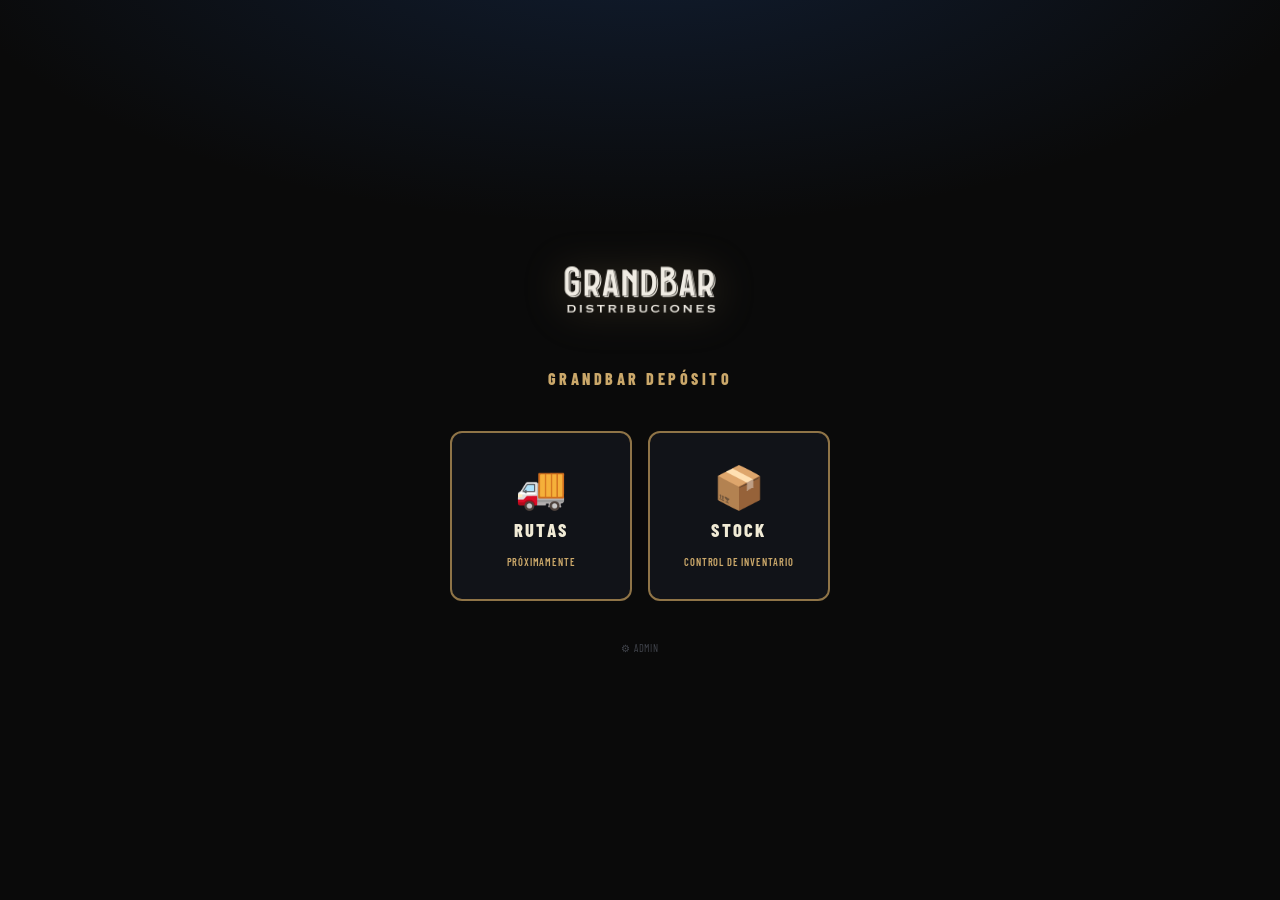
<file: index.html>
<!DOCTYPE html>
<html lang="es">
<head>
  <meta charset="UTF-8">
  <meta name="viewport" content="width=device-width, initial-scale=1.0">
  <meta name="theme-color" content="#0a0a0a">
  <meta name="mobile-web-app-capable" content="yes">
  <meta name="apple-mobile-web-app-capable" content="yes">
  <meta name="apple-mobile-web-app-status-bar-style" content="black">
  <title>Grandbar</title>
  <link rel="preconnect" href="https://fonts.googleapis.com">
  <link rel="preconnect" href="https://fonts.gstatic.com" crossorigin>
  <link rel="stylesheet" href="https://fonts.googleapis.com/css2?family=Libre+Baskerville:wght@400;700&family=Barlow+Condensed:ital,wght@0,400;0,500;0,600;0,700;0,800;1,400&display=swap">
  <link rel="stylesheet" href="style.css">
  <style>
    .home-wrap {
      display: flex;
      flex-direction: column;
      align-items: center;
      justify-content: center;
      min-height: 100dvh;
      padding: 2rem 1.5rem 3rem;
      gap: 2.5rem;
      background:
        radial-gradient(ellipse 80% 50% at 50% -10%, rgba(31,68,127,0.35) 0%, transparent 70%),
        var(--bg);
    }

    .home-logo {
      display: flex;
      flex-direction: column;
      align-items: center;
      gap: 0.75rem;
    }

    .home-logo img {
      width: 100%;
      max-width: 240px;
      height: auto;
      filter: drop-shadow(0 4px 20px rgba(203,168,106,0.3));
    }

    .home-titulo {
      font-family: var(--font);
      font-size: 1rem;
      font-weight: 800;
      letter-spacing: 0.22em;
      text-transform: uppercase;
      color: var(--gold);
      margin-top: 0.25rem;
    }

    .home-grid {
      display: grid;
      grid-template-columns: 1fr 1fr;
      gap: 1rem;
      width: 100%;
      max-width: 380px;
    }

    .home-btn {
      display: flex;
      flex-direction: column;
      align-items: center;
      justify-content: center;
      gap: 0.65rem;
      background: var(--surface);
      border: 2px solid var(--gold-dim);
      border-radius: 12px;
      padding: 2rem 1rem 1.75rem;
      text-decoration: none;
      color: var(--cream);
      cursor: pointer;
      transition: background 0.18s, border-color 0.18s, transform 0.12s;
      -webkit-tap-highlight-color: transparent;
    }

    .home-btn:hover  { background: var(--blue); border-color: var(--gold); }
    .home-btn:active { transform: scale(0.96); background: var(--blue-dark); }

    .home-btn-emoji {
      font-size: 2.6rem;
      line-height: 1;
    }

    .home-btn-label {
      font-family: var(--font);
      font-size: 1.15rem;
      font-weight: 800;
      letter-spacing: 0.12em;
      text-transform: uppercase;
      color: var(--cream);
    }

    .home-btn-sub {
      font-size: 0.65rem;
      color: var(--gold);
      letter-spacing: 0.08em;
      text-transform: uppercase;
      font-weight: 600;
    }

    .home-admin {
      font-size: 0.65rem;
      color: var(--muted);
      letter-spacing: 0.08em;
      text-transform: uppercase;
      text-decoration: none;
      opacity: 0.5;
    }
  </style>
</head>
<body>

<div class="home-wrap">

  <div class="home-logo">
    <img src="logo.png" alt="GrandBar">
    <span class="home-titulo">Grandbar Depósito</span>
  </div>

  <div class="home-grid">

    <a href="rutas.html" class="home-btn">
      <span class="home-btn-emoji">🚚</span>
      <span class="home-btn-label">Rutas</span>
      <span class="home-btn-sub">Próximamente</span>
    </a>

    <a href="stock.html" class="home-btn">
      <span class="home-btn-emoji">📦</span>
      <span class="home-btn-label">Stock</span>
      <span class="home-btn-sub">Control de inventario</span>
    </a>

  </div>

  <a href="admin.html" class="home-admin">⚙ Admin</a>

</div>

</body>
</html>
</file>
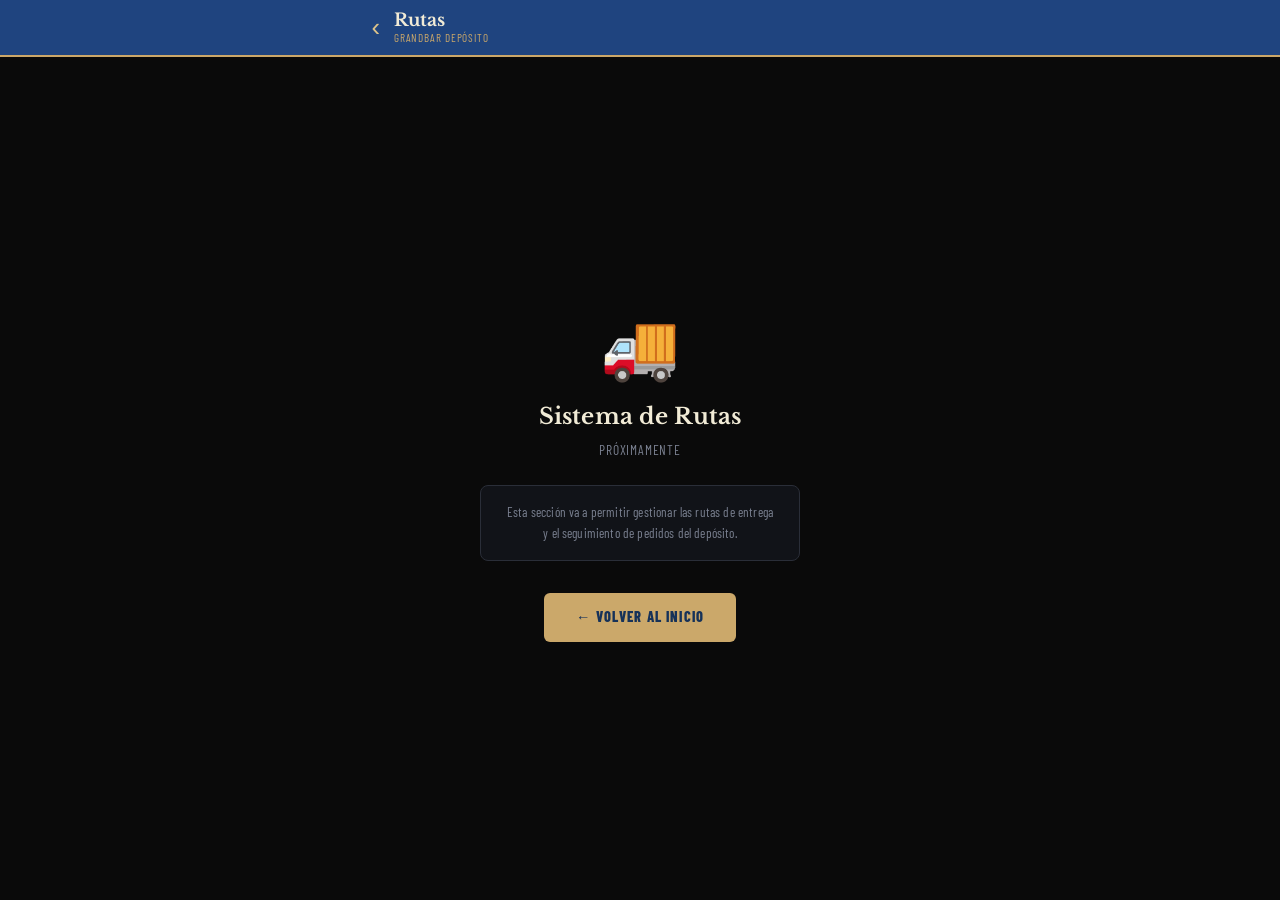
<file: rutas.html>
<!DOCTYPE html>
<html lang="es">
<head>
  <meta charset="UTF-8">
  <meta name="viewport" content="width=device-width, initial-scale=1.0">
  <meta name="theme-color" content="#1F447F">
  <title>Rutas — Grandbar</title>
  <link rel="preconnect" href="https://fonts.googleapis.com">
  <link rel="preconnect" href="https://fonts.gstatic.com" crossorigin>
  <link rel="stylesheet" href="https://fonts.googleapis.com/css2?family=Libre+Baskerville:wght@400;700&family=Barlow+Condensed:ital,wght@0,400;0,500;0,600;0,700;0,800;1,400&display=swap">
  <link rel="stylesheet" href="style.css">
</head>
<body>

<header class="page-header">
  <div class="header-top">
    <button class="back-btn" onclick="location.href='index.html'" aria-label="Volver">‹</button>
    <div class="header-title">
      <div class="header-sector">Rutas</div>
      <div class="header-user">Grandbar Depósito</div>
    </div>
  </div>
</header>

<main style="display:flex;flex-direction:column;align-items:center;justify-content:center;
             min-height:calc(100dvh - 61px);padding:2rem 1.5rem;text-align:center;gap:1.5rem">

  <div style="font-size:4rem;line-height:1">🚚</div>

  <div>
    <div style="font-family:'Libre Baskerville',serif;font-size:1.4rem;font-weight:700;
                color:var(--cream);margin-bottom:0.4rem">Sistema de Rutas</div>
    <div style="font-size:0.85rem;color:var(--muted);letter-spacing:0.06em;
                text-transform:uppercase">Próximamente</div>
  </div>

  <div style="background:var(--surface);border:1px solid var(--border);border-radius:8px;
              padding:1rem 1.5rem;max-width:320px;font-size:0.82rem;color:var(--muted);
              line-height:1.6">
    Esta sección va a permitir gestionar las rutas de entrega y el seguimiento
    de pedidos del depósito.
  </div>

  <a href="index.html"
     style="margin-top:0.5rem;background:var(--gold);color:var(--blue-dark);
            border:none;border-radius:6px;font-family:var(--font);font-size:0.9rem;
            font-weight:800;letter-spacing:0.08em;text-transform:uppercase;
            padding:0.85rem 2rem;text-decoration:none;display:inline-block">
    ← Volver al inicio
  </a>

</main>

</body>
</html>
</file>
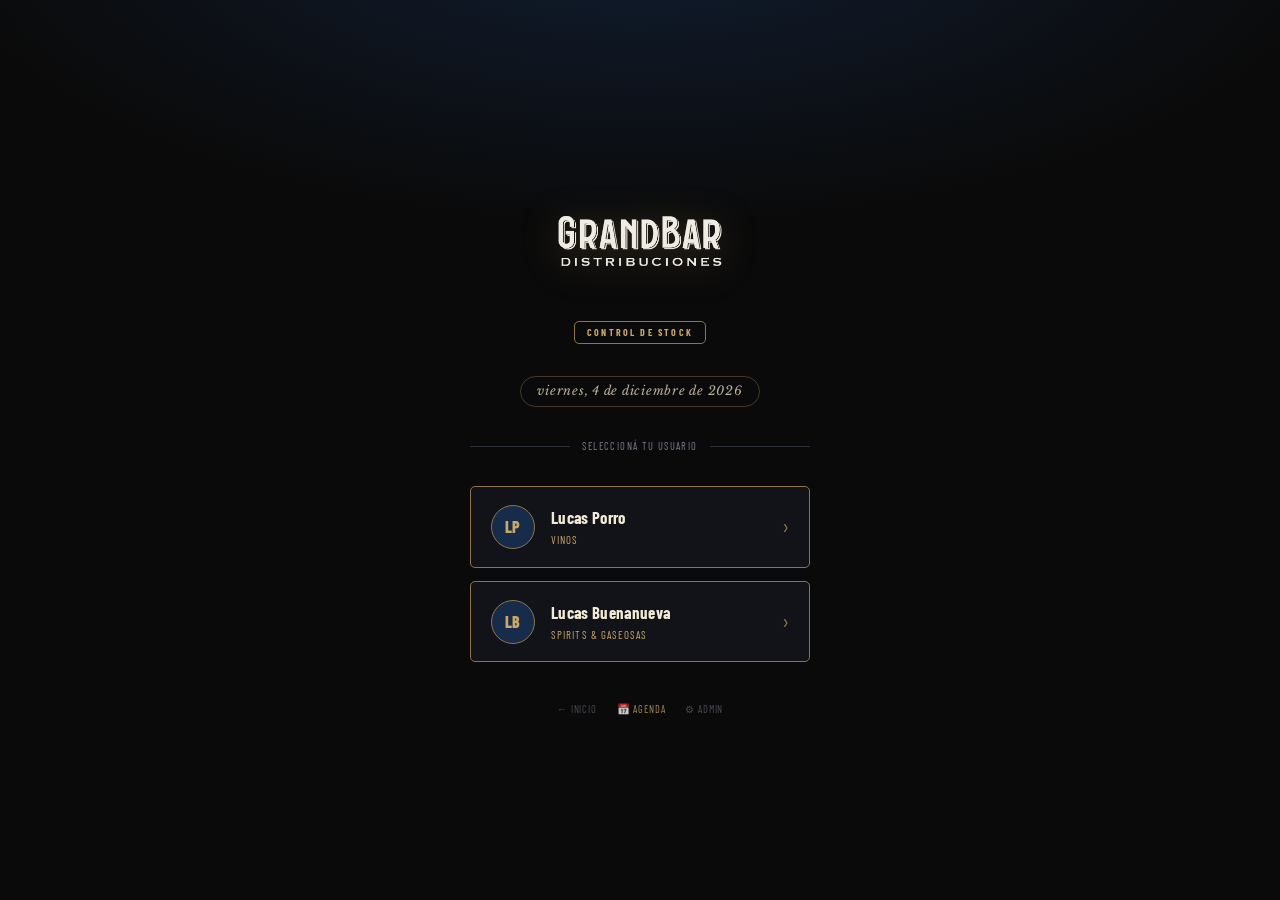
<file: stock.html>
<!DOCTYPE html>
<html lang="es">
<head>
  <meta charset="UTF-8">
  <meta name="viewport" content="width=device-width, initial-scale=1.0">
  <meta name="theme-color" content="#0a0a0a">
  <meta name="mobile-web-app-capable" content="yes">
  <meta name="apple-mobile-web-app-capable" content="yes">
  <meta name="apple-mobile-web-app-status-bar-style" content="black">
  <title>Grandbar — Control de Stock</title>
  <link rel="preconnect" href="https://fonts.googleapis.com">
  <link rel="preconnect" href="https://fonts.gstatic.com" crossorigin>
  <link rel="stylesheet" href="https://fonts.googleapis.com/css2?family=Libre+Baskerville:wght@400;700&family=Barlow+Condensed:ital,wght@0,400;0,500;0,600;0,700;0,800;1,400&display=swap">
  <link rel="stylesheet" href="style.css">
</head>
<body>

<!-- ══ PANTALLA 1: Selección de usuario ══ -->
<div id="screen-usuario" class="screen">
  <div class="login-wrap">

    <div class="login-logo">
      <img src="logo.png" alt="GrandBar" width="220" height="auto">
      <span class="logo-tag">Control de Stock</span>
    </div>

    <span class="date-chip" id="date-label">—</span>

    <span class="divider-label">Seleccioná tu usuario</span>

    <div class="user-cards">

      <div class="user-card" data-sector="vinos" data-usuario="Lucas Porro" role="button" tabindex="0">
        <div class="avatar avatar-wine">LP</div>
        <div class="info">
          <div class="name">Lucas Porro</div>
          <div class="sector">Vinos</div>
        </div>
        <span class="arrow">›</span>
      </div>

      <div class="user-card" data-sector="spirits" data-usuario="Lucas Buenanueva" role="button" tabindex="0">
        <div class="avatar avatar-spirit">LB</div>
        <div class="info">
          <div class="name">Lucas Buenanueva</div>
          <div class="sector">Spirits &amp; Gaseosas</div>
        </div>
        <span class="arrow">›</span>
      </div>

    </div>

    <div style="display:flex;gap:1.25rem;margin-top:0.5rem">
      <a href="index.html" style="font-size:0.65rem;color:var(--muted);letter-spacing:0.08em;text-transform:uppercase;text-decoration:none;opacity:0.55">← Inicio</a>
      <a href="agenda.html" style="font-size:0.65rem;color:var(--gold);letter-spacing:0.08em;text-transform:uppercase;text-decoration:none;opacity:0.8">📅 Agenda</a>
      <a href="admin.html" style="font-size:0.65rem;color:var(--muted);letter-spacing:0.08em;text-transform:uppercase;text-decoration:none;opacity:0.55">⚙ Admin</a>
    </div>

  </div>
</div>

<!-- ══ PANTALLA 2: Selección de proveedores ══ -->
<div id="screen-proveedor" class="screen hidden">

  <header class="prov-topbar">
    <button class="prov-back-btn" id="prov-back" aria-label="Volver">‹</button>
    <div class="prov-topbar-info">
      <div class="prov-sector-label" id="prov-sector-label">Vinos</div>
      <div class="prov-user-label" id="prov-user-label">Lucas Porro</div>
    </div>
  </header>

  <div class="prov-subheader">
    <p class="prov-pregunta">¿Qué stock vas a realizar hoy?</p>
    <div class="prov-btn-bar">
      <button class="prov-btn" id="btn-sel-todos">Seleccionar todos</button>
      <button class="prov-btn" id="btn-limpiar">Limpiar selección</button>
    </div>
    <div class="prov-sel-count" id="prov-sel-count">Ningún proveedor seleccionado</div>
  </div>

  <div id="prov-list" class="prov-list" role="list"></div>

  <div class="prov-footer">
    <button class="btn-comenzar" id="btn-comenzar" disabled>Continuar →</button>
  </div>

</div>

<!-- ══ PANTALLA 3: Selección de líneas ══ -->
<div id="screen-lineas" class="screen hidden">

  <header class="prov-topbar">
    <button class="prov-back-btn" id="lineas-back" aria-label="Volver">‹</button>
    <div class="prov-topbar-info">
      <div class="prov-sector-label" id="lineas-sector-label">Vinos</div>
      <div class="prov-user-label" id="lineas-user-label">Lucas Porro</div>
    </div>
  </header>

  <div class="prov-subheader">
    <p class="prov-pregunta">¿Qué líneas vas a contar?</p>
    <div class="prov-btn-bar">
      <button class="prov-btn" id="lineas-sel-todas">Seleccionar todas</button>
      <button class="prov-btn" id="lineas-limpiar">Limpiar</button>
    </div>
    <div class="prov-sel-count" id="lineas-sel-count">Ninguna línea seleccionada</div>
  </div>

  <div id="lineas-list" class="prov-list" role="list"></div>

  <div class="prov-footer">
    <button class="btn-comenzar" id="btn-comenzar-lineas" disabled>Comenzar conteo</button>
  </div>

</div>

<script src="productos.js"></script>
<script src="app.js"></script>
<script>
(function () {

  // ══ Estado global ══════════════════════════════════════════════
  let sectorActual    = null;
  let usuarioActual   = null;
  let seleccionados   = new Set(); // proveedores
  let lineasSel       = new Set(); // prefijos de 6 dígitos
  let lineasDisponibles = [];      // [{ prefijo, nombre, cant, proveedor }]

  // ── Elementos ──────────────────────────────────────────────────
  const screenUsuario   = document.getElementById('screen-usuario');
  const screenProveedor = document.getElementById('screen-proveedor');
  const screenLineas    = document.getElementById('screen-lineas');

  renderDate('date-label');

  // ══ UTILIDADES ═════════════════════════════════════════════════

  function getArraySector(sector) {
    return sector === 'vinos' ? PRODUCTOS_VINOS : PRODUCTOS_SPIRITS;
  }

  // Obtener proveedores únicos con conteo de SKUs
  function getProveedores(sector) {
    const counts = {};
    getArraySector(sector).forEach(p => {
      counts[p.proveedor] = (counts[p.proveedor] || 0) + 1;
    });
    return Object.entries(counts)
      .sort((a, b) => a[0].localeCompare(b[0], 'es'))
      .map(([nombre, cant]) => ({ nombre, cant }));
  }

  // ── Detección de líneas por prefijo de 6 dígitos ──────────────
  function detectarLineas(productos) {
    const grupos = {};
    productos
      .filter(p => !p.articulo.startsWith('Promo '))
      .forEach(p => {
        const pref = p.sku.slice(0, 6);
        if (!grupos[pref]) grupos[pref] = { prods: [], proveedor: p.proveedor };
        grupos[pref].prods.push(p);
      });

    return Object.entries(grupos)
      .map(([prefijo, { prods, proveedor }]) => ({
        prefijo,
        nombre:   nombreComun(prods.map(p => p.articulo)),
        cant:     prods.length,
        proveedor,
      }))
      .sort((a, b) =>
        a.proveedor.localeCompare(b.proveedor, 'es') ||
        a.nombre.localeCompare(b.nombre, 'es')
      );
  }

  // Encontrar palabras iniciales comunes entre nombres de productos
  function nombreComun(nombres) {
    if (!nombres.length) return 'Línea';

    // Quitar el tamaño final ("x 750ml", "x 1L", etc.) para comparar
    const limpios = nombres.map(n =>
      n.replace(/\s+x\s+[\d,.]+\s*(ml|cc|lt|l|kg|un|bot|pack).*$/i, '').trim()
    );

    if (limpios.length === 1) return limpios[0];

    const palabras = limpios.map(n => n.split(/\s+/));
    const comunes  = [];

    for (let i = 0; i < palabras[0].length; i++) {
      const pal = palabras[0][i];
      if (palabras.every(p => p[i] === pal)) comunes.push(pal);
      else break;
    }

    return comunes.length > 0
      ? comunes.join(' ')
      : limpios[0].split(/\s+/).slice(0, 2).join(' ');
  }

  // ══ PANTALLA 2 — Proveedores ════════════════════════════════════

  const provSectorLabel = document.getElementById('prov-sector-label');
  const provUserLabel   = document.getElementById('prov-user-label');
  const provList        = document.getElementById('prov-list');
  const selCount        = document.getElementById('prov-sel-count');
  const btnComenzar     = document.getElementById('btn-comenzar');
  const btnSelTodos     = document.getElementById('btn-sel-todos');
  const btnLimpiar      = document.getElementById('btn-limpiar');
  const btnBack         = document.getElementById('prov-back');

  function renderProveedores(proveedores) {
    provList.innerHTML = '';
    const frag = document.createDocumentFragment();
    proveedores.forEach(({ nombre, cant }) => {
      const item = document.createElement('div');
      item.className = 'prov-item' + (seleccionados.has(nombre) ? ' selected' : '');
      item.dataset.nombre = nombre;
      item.setAttribute('role', 'checkbox');
      item.setAttribute('aria-checked', String(seleccionados.has(nombre)));
      item.tabIndex = 0;
      item.innerHTML = `
        <div class="prov-checkbox"></div>
        <div class="prov-nombre">${nombre}</div>
        <div class="prov-cant">${cant} SKU${cant !== 1 ? 's' : ''}</div>`;
      item.addEventListener('click', () => toggleProveedor(nombre, item));
      item.addEventListener('keydown', e => {
        if (e.key === 'Enter' || e.key === ' ') { e.preventDefault(); toggleProveedor(nombre, item); }
      });
      frag.appendChild(item);
    });
    provList.appendChild(frag);
    actualizarContadorProv();
  }

  function toggleProveedor(nombre, itemEl) {
    if (seleccionados.has(nombre)) {
      seleccionados.delete(nombre);
      itemEl.classList.remove('selected');
      itemEl.setAttribute('aria-checked', 'false');
    } else {
      seleccionados.add(nombre);
      itemEl.classList.add('selected');
      itemEl.setAttribute('aria-checked', 'true');
    }
    actualizarContadorProv();
  }

  function actualizarContadorProv() {
    const n = seleccionados.size;
    selCount.innerHTML = n === 0
      ? 'Ningún proveedor seleccionado'
      : `<strong>${n}</strong> proveedor${n !== 1 ? 'es' : ''} seleccionado${n !== 1 ? 's' : ''}`;
    btnComenzar.disabled  = n === 0;
    btnComenzar.textContent = n === 0 ? 'Continuar →' : `Continuar con ${n} proveedor${n !== 1 ? 'es' : ''} →`;
  }

  btnSelTodos.addEventListener('click', () => {
    provList.querySelectorAll('.prov-item').forEach(item => {
      seleccionados.add(item.dataset.nombre);
      item.classList.add('selected');
      item.setAttribute('aria-checked', 'true');
    });
    actualizarContadorProv();
  });

  btnLimpiar.addEventListener('click', () => {
    seleccionados.clear();
    provList.querySelectorAll('.prov-item').forEach(item => {
      item.classList.remove('selected');
      item.setAttribute('aria-checked', 'false');
    });
    actualizarContadorProv();
  });

  btnBack.addEventListener('click', () => {
    seleccionados.clear();
    screenProveedor.classList.add('hidden');
    screenUsuario.classList.remove('hidden');
  });

  // Pantalla 2 → Pantalla 3
  btnComenzar.addEventListener('click', () => {
    if (seleccionados.size === 0) return;
    mostrarPantallaLineas();
  });

  // ══ PANTALLA 3 — Líneas ═════════════════════════════════════════

  const lineasSectorLabel = document.getElementById('lineas-sector-label');
  const lineasUserLabel   = document.getElementById('lineas-user-label');
  const lineasList        = document.getElementById('lineas-list');
  const lineasSelCount    = document.getElementById('lineas-sel-count');
  const btnComenzarLineas = document.getElementById('btn-comenzar-lineas');
  const btnLineasSelTodas = document.getElementById('lineas-sel-todas');
  const btnLineasLimpiar  = document.getElementById('lineas-limpiar');
  const btnLineasBack     = document.getElementById('lineas-back');

  function mostrarPantallaLineas() {
    const productos = getArraySector(sectorActual);
    const provsFiltro = [...seleccionados];
    const productosProv = productos.filter(p => provsFiltro.includes(p.proveedor));

    lineasDisponibles = detectarLineas(productosProv);

    // Pre-seleccionar todas si hay pocos resultados o 1 proveedor
    const preseleccionarTodas = seleccionados.size === 1 || lineasDisponibles.length <= 8;
    lineasSel = preseleccionarTodas
      ? new Set(lineasDisponibles.map(l => l.prefijo))
      : new Set();

    const sectorLabel = sectorActual === 'vinos' ? 'Vinos' : 'Spirits & Gaseosas';
    lineasSectorLabel.textContent = sectorLabel;
    lineasUserLabel.textContent   = usuarioActual;

    renderLineas();
    screenProveedor.classList.add('hidden');
    screenLineas.classList.remove('hidden');
  }

  function renderLineas() {
    lineasList.innerHTML = '';
    const frag = document.createDocumentFragment();

    // Agrupar por proveedor si hay más de uno
    const multiProv = new Set(lineasDisponibles.map(l => l.proveedor)).size > 1;

    // Procesar en orden (ya vienen ordenados por proveedor + nombre)
    let provActual = null;
    lineasDisponibles.forEach(l => {
      // Cabecera de proveedor
      if (multiProv && l.proveedor !== provActual) {
        provActual = l.proveedor;
        const header = document.createElement('div');
        header.className = 'linea-group-header';
        header.textContent = l.proveedor;
        frag.appendChild(header);
      }

      const item = document.createElement('div');
      item.className = 'prov-item' + (lineasSel.has(l.prefijo) ? ' selected' : '');
      item.dataset.prefijo = l.prefijo;
      item.setAttribute('role', 'checkbox');
      item.setAttribute('aria-checked', String(lineasSel.has(l.prefijo)));
      item.tabIndex = 0;
      item.innerHTML = `
        <div class="prov-checkbox"></div>
        <div class="prov-nombre">${l.nombre}</div>
        <div class="prov-cant">${l.cant} SKU${l.cant !== 1 ? 's' : ''}</div>`;
      item.addEventListener('click', () => toggleLinea(l.prefijo, item));
      item.addEventListener('keydown', e => {
        if (e.key === 'Enter' || e.key === ' ') { e.preventDefault(); toggleLinea(l.prefijo, item); }
      });
      frag.appendChild(item);
    });

    lineasList.appendChild(frag);
    actualizarContadorLineas();
  }

  function toggleLinea(prefijo, itemEl) {
    if (lineasSel.has(prefijo)) {
      lineasSel.delete(prefijo);
      itemEl.classList.remove('selected');
      itemEl.setAttribute('aria-checked', 'false');
    } else {
      lineasSel.add(prefijo);
      itemEl.classList.add('selected');
      itemEl.setAttribute('aria-checked', 'true');
    }
    actualizarContadorLineas();
  }

  function actualizarContadorLineas() {
    const n = lineasSel.size;
    lineasSelCount.innerHTML = n === 0
      ? 'Ninguna línea seleccionada'
      : `<strong>${n}</strong> línea${n !== 1 ? 's' : ''} seleccionada${n !== 1 ? 's' : ''}`;
    btnComenzarLineas.disabled  = n === 0;
    btnComenzarLineas.textContent = n === 0
      ? 'Comenzar conteo'
      : `Comenzar conteo (${n} línea${n !== 1 ? 's' : ''})`;
  }

  btnLineasSelTodas.addEventListener('click', () => {
    lineasList.querySelectorAll('.prov-item').forEach(item => {
      lineasSel.add(item.dataset.prefijo);
      item.classList.add('selected');
      item.setAttribute('aria-checked', 'true');
    });
    actualizarContadorLineas();
  });

  btnLineasLimpiar.addEventListener('click', () => {
    lineasSel.clear();
    lineasList.querySelectorAll('.prov-item').forEach(item => {
      item.classList.remove('selected');
      item.setAttribute('aria-checked', 'false');
    });
    actualizarContadorLineas();
  });

  btnLineasBack.addEventListener('click', () => {
    lineasSel.clear();
    screenLineas.classList.add('hidden');
    screenProveedor.classList.remove('hidden');
  });

  // Pantalla 3 → Formulario
  btnComenzarLineas.addEventListener('click', () => {
    if (lineasSel.size === 0) return;

    localStorage.setItem('proveedores_seleccionados', JSON.stringify({
      sector:      sectorActual,
      usuario:     usuarioActual,
      proveedores: [...seleccionados].sort(),
      lineas:      [...lineasSel].sort(),
    }));

    window.location.href = sectorActual === 'vinos' ? 'vinos.html' : 'spirits.html';
  });

  // ══ PANTALLA 1 — Click en tarjeta de usuario ════════════════════

  document.querySelectorAll('.user-card').forEach(card => {
    function activar() {
      sectorActual  = card.dataset.sector;
      usuarioActual = card.dataset.usuario;
      seleccionados.clear();

      provSectorLabel.textContent = sectorActual === 'vinos' ? 'Vinos' : 'Spirits & Gaseosas';
      provUserLabel.textContent   = usuarioActual;

      renderProveedores(getProveedores(sectorActual));
      screenUsuario.classList.add('hidden');
      screenProveedor.classList.remove('hidden');
    }
    card.addEventListener('click', activar);
    card.addEventListener('keydown', e => {
      if (e.key === 'Enter' || e.key === ' ') { e.preventDefault(); activar(); }
    });
  });

})();
</script>
</body>
</html>
</file>
<file: style.css>
/* ══════════════════════════════════════════════════════════════
   GRANDBAR STOCK — Brand Identity
   Fuentes: Libre Baskerville (títulos) · Barlow Condensed (UI)
   Paleta:  Azul #1F447F · Dorado #CBA86A · Crema #F1EBD6 · Negro #0a0a0a
══════════════════════════════════════════════════════════════ */

@import url('https://fonts.googleapis.com/css2?family=Libre+Baskerville:wght@400;700&family=Barlow+Condensed:ital,wght@0,400;0,500;0,600;0,700;0,800;1,400&display=swap');

/* ── Variables ── */
:root {
  --bg:          #0a0a0a;
  --surface:     #111318;
  --surface2:    #181c23;
  --border:      #2a2e38;
  --blue:        #1F447F;
  --blue-dark:   #163259;
  --blue-light:  #2a5aaa;
  --gold:        #CBA86A;
  --gold-dim:    #8f7447;
  --gold-light:  #ddc48a;
  --cream:       #F1EBD6;
  --cream-dim:   #b8b09a;

  /* Aliases usados en el código existente → mapeados a la paleta */
  --accent:      #CBA86A;   /* = gold */
  --accent-dim:  #8f7447;   /* = gold-dim */
  --text:        #F1EBD6;   /* = cream */
  --muted:       #7a8090;
  --danger:      #c0392b;
  --success:     #2e8b57;
  --radius:      5px;

  --font:        'Barlow Condensed', 'Arial Narrow', Arial, sans-serif;
  --font-serif:  'Libre Baskerville', Georgia, 'Times New Roman', serif;
}

/* ── Reset ── */
*, *::before, *::after { box-sizing: border-box; margin: 0; padding: 0; }

html { font-size: 16px; -webkit-text-size-adjust: 100%; }

body {
  font-family: var(--font);
  background: var(--bg);
  color: var(--text);
  min-height: 100dvh;
  line-height: 1.5;
  letter-spacing: 0.01em;
}

/* ══════════════════════════════════════════════════════════════
   INDEX — Selector de usuario
══════════════════════════════════════════════════════════════ */

.login-wrap {
  display: flex;
  flex-direction: column;
  align-items: center;
  justify-content: center;
  min-height: 100dvh;
  padding: 2.5rem 1.5rem 3rem;
  gap: 2rem;
  background:
    radial-gradient(ellipse 80% 50% at 50% -10%, rgba(31,68,127,0.35) 0%, transparent 70%),
    var(--bg);
}

/* Logo */
.login-logo {
  display: flex;
  flex-direction: column;
  align-items: center;
  gap: 0.8rem;
}

.login-logo img {
  width: 100%;
  max-width: 220px;
  height: auto;
  display: block;
  /* Ligera sombra para que resalte sobre el fondo oscuro */
  filter: drop-shadow(0 4px 18px rgba(203,168,106,0.25));
}

.login-logo .logo-tag {
  display: inline-block;
  font-family: var(--font);
  font-size: 0.62rem;
  font-weight: 700;
  letter-spacing: 0.22em;
  text-transform: uppercase;
  color: var(--gold);
  border: 1px solid var(--gold-dim);
  padding: 0.22rem 0.75rem;
  border-radius: var(--radius);
}

/* Fecha */
.date-chip {
  background: transparent;
  border: 1px solid rgba(203,168,106,0.3);
  border-radius: 99px;
  padding: 0.3rem 1rem;
  font-size: 0.78rem;
  color: var(--cream-dim);
  letter-spacing: 0.06em;
  font-style: italic;
  font-family: var(--font-serif);
}

/* Divisor */
.divider-label {
  font-size: 0.65rem;
  letter-spacing: 0.14em;
  text-transform: uppercase;
  color: var(--muted);
  position: relative;
  display: flex;
  align-items: center;
  gap: 0.75rem;
  width: 100%;
  max-width: 340px;
}

.divider-label::before,
.divider-label::after {
  content: '';
  flex: 1;
  height: 1px;
  background: var(--border);
}

/* Tarjetas de usuario */
.user-cards {
  display: flex;
  flex-direction: column;
  gap: 0.85rem;
  width: 100%;
  max-width: 340px;
}

.user-card {
  display: flex;
  align-items: center;
  gap: 1rem;
  background: var(--surface);
  border: 1px solid var(--gold-dim);
  border-radius: var(--radius);
  padding: 1.1rem 1.25rem;
  text-decoration: none;
  color: var(--cream);
  transition: background 0.18s, border-color 0.18s, transform 0.1s;
  -webkit-tap-highlight-color: transparent;
}

.user-card:hover  { background: var(--blue); border-color: var(--gold); }
.user-card:active { transform: scale(0.97); background: var(--blue-dark); }

.user-card .avatar {
  width: 44px;
  height: 44px;
  border-radius: 50%;
  display: flex;
  align-items: center;
  justify-content: center;
  font-size: 1rem;
  font-weight: 800;
  flex-shrink: 0;
  letter-spacing: 0.03em;
}

.avatar-wine   { background: rgba(31,68,127,0.5); color: var(--gold); border: 1px solid var(--gold-dim); }
.avatar-spirit { background: rgba(31,68,127,0.5); color: var(--gold); border: 1px solid var(--gold-dim); }

.user-card .info .name {
  font-weight: 700;
  font-size: 1.05rem;
  color: var(--cream);
  letter-spacing: 0.02em;
}

.user-card .info .sector {
  font-size: 0.68rem;
  color: var(--gold);
  letter-spacing: 0.1em;
  text-transform: uppercase;
  margin-top: 0.1rem;
}

.user-card .arrow {
  margin-left: auto;
  color: var(--gold-dim);
  font-size: 1.4rem;
  transition: color 0.18s;
}

.user-card:hover .arrow { color: var(--gold); }

/* ══════════════════════════════════════════════════════════════
   HEADER FIJO — Vinos / Spirits
══════════════════════════════════════════════════════════════ */

.page-header {
  position: sticky;
  top: 0;
  z-index: 100;
  background: var(--blue);
  border-bottom: 2px solid var(--gold);
  padding: 0.6rem 1rem 0;
}

.header-top {
  display: flex;
  align-items: center;
  gap: 0.75rem;
  margin-bottom: 0.55rem;
}

.back-btn {
  background: none;
  border: none;
  color: var(--gold-light);
  font-size: 1.6rem;
  line-height: 1;
  cursor: pointer;
  padding: 0 0.1rem;
  flex-shrink: 0;
  transition: color 0.15s;
}

.back-btn:active { color: var(--cream); }

.header-title { flex: 1; min-width: 0; }

.header-sector {
  font-family: var(--font-serif);
  font-size: 1.1rem;
  font-weight: 700;
  color: var(--cream);
  line-height: 1.15;
  letter-spacing: 0.01em;
}

.header-user {
  font-size: 0.7rem;
  color: var(--gold);
  letter-spacing: 0.08em;
  text-transform: uppercase;
  white-space: nowrap;
  overflow: hidden;
  text-overflow: ellipsis;
}

.header-date {
  display: flex;
  flex-direction: column;
  align-items: flex-end;
  flex-shrink: 0;
}

.date-display {
  font-size: 0.68rem;
  color: var(--gold-light);
  font-weight: 600;
  letter-spacing: 0.04em;
  margin-bottom: 0.15rem;
  font-style: italic;
  font-family: var(--font-serif);
}

.date-input {
  background: transparent;
  border: none;
  color: rgba(241,235,214,0.5);
  font-family: var(--font);
  font-size: 0.7rem;
  cursor: pointer;
  padding: 0;
  outline: none;
  color-scheme: dark;
}

/* ── Buscador ── */
.search-wrap {
  position: relative;
  display: flex;
  align-items: center;
  margin-bottom: 0.45rem;
}

.search-icon {
  position: absolute;
  left: 0.65rem;
  color: var(--gold-dim);
  font-size: 1rem;
  pointer-events: none;
  line-height: 1;
}

.search-input {
  width: 100%;
  background: rgba(0,0,0,0.35);
  border: 1px solid rgba(203,168,106,0.3);
  border-radius: var(--radius);
  color: var(--cream);
  font-family: var(--font);
  font-size: 1rem;
  padding: 0.55rem 2.2rem 0.55rem 2.2rem;
  outline: none;
  -webkit-appearance: none;
  letter-spacing: 0.02em;
}

.search-input:focus {
  border-color: var(--gold);
  background: rgba(0,0,0,0.5);
}

.search-input::placeholder { color: rgba(203,168,106,0.45); }
.search-input::-webkit-search-decoration,
.search-input::-webkit-search-cancel-button { -webkit-appearance: none; }

.search-clear {
  position: absolute;
  right: 0.3rem;
  display: none;
  align-items: center;
  justify-content: center;
  width: 30px;
  height: 30px;
  background: none;
  border: none;
  color: var(--gold-dim);
  font-size: 0.8rem;
  cursor: pointer;
  border-radius: 50%;
}

.search-clear:active { background: rgba(255,255,255,0.1); }

.search-spinner {
  position: absolute;
  right: 0.6rem;
  display: none;
  width: 16px;
  height: 16px;
  border: 2px solid rgba(203,168,106,0.25);
  border-top-color: var(--gold);
  border-radius: 50%;
  animation: spin 0.6s linear infinite;
}

@keyframes spin { to { transform: rotate(360deg); } }

/* ── Barra de progreso ── */
.progress-row {
  display: flex;
  justify-content: space-between;
  align-items: baseline;
  padding: 0.25rem 0;
}

.progress-label {
  font-size: 0.7rem;
  color: rgba(241,235,214,0.65);
  letter-spacing: 0.04em;
  text-transform: uppercase;
}

.progress-label strong { color: var(--cream); font-weight: 700; }

.progress-pct {
  font-size: 0.72rem;
  font-weight: 700;
  color: var(--gold);
  font-variant-numeric: tabular-nums;
}

.progress-track {
  height: 3px;
  background: rgba(255,255,255,0.1);
  border-radius: 2px;
  overflow: hidden;
  margin-bottom: 0.35rem;
}

.progress-fill {
  height: 100%;
  width: 0%;
  background: var(--gold);
  border-radius: 2px;
  transition: width 0.35s ease, background 0.35s;
}

.progress-fill.ready { background: #4caf72; }

.search-meta {
  font-size: 0.68rem;
  color: rgba(203,168,106,0.6);
  padding-bottom: 0.35rem;
  min-height: 1.1rem;
  letter-spacing: 0.03em;
}

/* ══════════════════════════════════════════════════════════════
   LISTA DE PRODUCTOS
══════════════════════════════════════════════════════════════ */

main {
  max-width: 540px;
  margin: 0 auto;
  padding-bottom: 5.5rem;
}

.prod-row {
  border-bottom: 1px solid var(--border);
  padding: 0.65rem 1rem;
  border-left: 3px solid transparent;
  transition: border-left-color 0.15s, background 0.12s;
}

.prod-row:active { background: var(--surface); }

.prod-row.has-value { border-left-color: var(--gold); }

.prod-main {
  display: flex;
  align-items: center;
  gap: 0.6rem;
}

.prod-info {
  flex: 1;
  min-width: 0;
}

.prod-nombre {
  font-size: 0.95rem;
  font-weight: 600;
  color: var(--cream);
  line-height: 1.25;
  word-break: break-word;
  letter-spacing: 0.01em;
}

.prod-proveedor {
  font-size: 0.68rem;
  color: var(--muted);
  margin-top: 0.1rem;
  white-space: nowrap;
  overflow: hidden;
  text-overflow: ellipsis;
  letter-spacing: 0.03em;
  text-transform: uppercase;
}

/* ── Controles: 3 inputs + total + obs ── */

/* prod-main usa flex column para que info ocupe el ancho completo */
.prod-main {
  display: flex;
  flex-direction: column;
  gap: 0.4rem;
}

.prod-controls {
  display: flex;
  align-items: flex-end;
  gap: 0.35rem;
}

/* Cada campo: label arriba + input abajo */
.qty-field {
  display: flex;
  flex-direction: column;
  align-items: center;
  gap: 0.15rem;
  flex-shrink: 0;
}

.qty-label {
  font-size: 0.55rem;
  font-weight: 700;
  letter-spacing: 0.1em;
  text-transform: uppercase;
  color: var(--muted);
  line-height: 1;
}

.qty-input {
  width: 58px;
  height: 44px;
  background: var(--surface2);
  border: 1px solid var(--border);
  border-radius: var(--radius);
  color: var(--cream);
  font-family: var(--font);
  font-size: 1.1rem;
  font-weight: 700;
  text-align: center;
  outline: none;
  -webkit-appearance: none;
  -moz-appearance: textfield;
  font-variant-numeric: tabular-nums;
  transition: border-color 0.15s, background 0.15s;
}

.qty-input::-webkit-inner-spin-button,
.qty-input::-webkit-outer-spin-button { -webkit-appearance: none; }

.qty-input:focus {
  border-color: var(--gold);
  background: var(--surface);
  box-shadow: 0 0 0 2px rgba(203,168,106,0.15);
}

/* Separador visual entre los 3 campos y el total */
.qty-total-field {
  margin-left: 0.2rem;
  padding-left: 0.35rem;
  border-left: 1px solid var(--border);
}

.qty-total-label { color: var(--gold-dim); }

.qty-total-value {
  height: 44px;
  min-width: 36px;
  display: flex;
  align-items: center;
  justify-content: center;
  font-size: 1.1rem;
  font-weight: 800;
  color: var(--gold);
  font-variant-numeric: tabular-nums;
  letter-spacing: -0.01em;
}

/* Botón observaciones */
.obs-btn {
  width: 36px;
  height: 36px;
  background: none;
  border: 1px solid var(--border);
  border-radius: var(--radius);
  color: var(--muted);
  font-size: 1rem;
  line-height: 1;
  cursor: pointer;
  display: flex;
  align-items: center;
  justify-content: center;
  -webkit-tap-highlight-color: transparent;
  transition: border-color 0.15s, color 0.15s;
  font-family: var(--font);
  flex-shrink: 0;
}

.obs-btn.has-obs { border-color: var(--gold); color: var(--gold); }
.obs-btn:active  { background: var(--border); }

/* Panel observaciones por producto */
.prod-obs { padding: 0.45rem 0 0.2rem; }
.prod-obs.hidden { display: none; }

/* Header de grupo de proveedor */
.prov-group-header {
  font-family: var(--font);
  font-size: 0.7rem;
  font-weight: 800;
  text-transform: uppercase;
  letter-spacing: 0.12em;
  color: var(--gold);
  padding: 1rem 0 0.35rem 0.25rem;
  border-bottom: 1px solid var(--gold-dim);
  margin-bottom: 0.25rem;
}

/* Obs. general de proveedor */
.prov-obs-wrap {
  padding: 0.5rem 0 0.75rem;
  border-bottom: 1px dashed var(--border);
}

.prov-obs-ta {
  width: 100%;
  background: var(--surface2);
  border: 1px dashed var(--border);
  border-radius: var(--radius);
  color: var(--cream);
  font-size: 0.82rem;
  font-family: inherit;
  padding: 0.5rem 0.7rem;
  resize: none;
  box-sizing: border-box;
  line-height: 1.5;
  transition: border-color 0.15s;
}

.prov-obs-ta::placeholder { color: var(--muted); opacity: 0.7; }
.prov-obs-ta:focus        { outline: none; border-color: var(--gold); border-style: solid; }
.prov-obs-ta.has-content  { border-color: var(--gold-dim); border-style: solid; color: var(--gold); }

.obs-textarea {
  width: 100%;
  background: var(--surface2);
  border: 1px solid var(--border);
  border-radius: var(--radius);
  color: var(--cream);
  font-family: var(--font);
  font-size: 0.88rem;
  padding: 0.45rem 0.75rem;
  resize: none;
  outline: none;
  line-height: 1.4;
  letter-spacing: 0.01em;
}

.obs-textarea:focus { border-color: var(--gold); }
.obs-textarea::placeholder { color: var(--muted); }

/* Estado vacío */
.empty-state {
  padding: 3rem 1rem;
  text-align: center;
  color: var(--muted);
  font-size: 0.92rem;
  line-height: 1.7;
}

.empty-state strong { color: var(--cream); }

/* ══════════════════════════════════════════════════════════════
   FOOTER STICKY — botón enviar
══════════════════════════════════════════════════════════════ */

.sticky-footer {
  position: fixed;
  bottom: 0;
  left: 0;
  right: 0;
  background: var(--surface);
  border-top: 2px solid var(--gold-dim);
  padding: 0.7rem 1rem;
  z-index: 100;
}

.footer-inner {
  max-width: 540px;
  margin: 0 auto;
}

.btn-enviar {
  width: 100%;
  background: var(--gold);
  color: var(--blue-dark);
  border: none;
  border-radius: var(--radius);
  font-family: var(--font);
  font-size: 1rem;
  font-weight: 800;
  letter-spacing: 0.1em;
  text-transform: uppercase;
  padding: 0.88rem 1rem;
  cursor: pointer;
  -webkit-tap-highlight-color: transparent;
  transition: background 0.15s, opacity 0.15s, transform 0.1s;
  white-space: nowrap;
  overflow: hidden;
  text-overflow: ellipsis;
}

.btn-enviar:disabled { opacity: 0.38; cursor: default; }
.btn-enviar:not(:disabled):active {
  background: var(--gold-dim);
  transform: scale(0.98);
}

/* ══════════════════════════════════════════════════════════════
   SELECCIÓN DE PROVEEDORES — pantalla 2 del index
══════════════════════════════════════════════════════════════ */

/* Pantallas del index (usuario / proveedor) */
.screen           { display: flex; flex-direction: column; min-height: 100dvh; }
.screen.hidden    { display: none !important; }

/* Topbar de la pantalla de proveedores */
.prov-topbar {
  background: var(--blue);
  border-bottom: 2px solid var(--gold);
  padding: 0.65rem 1rem;
  display: flex;
  align-items: center;
  gap: 0.75rem;
  position: sticky;
  top: 0;
  z-index: 10;
}

.prov-back-btn {
  background: none;
  border: none;
  color: var(--gold-light);
  font-size: 1.6rem;
  line-height: 1;
  cursor: pointer;
  padding: 0;
  flex-shrink: 0;
}

.prov-topbar-info { flex: 1; min-width: 0; }

.prov-sector-label {
  font-family: var(--font-serif);
  font-size: 1rem;
  font-weight: 700;
  color: var(--cream);
  line-height: 1.2;
}

.prov-user-label {
  font-size: 0.68rem;
  color: var(--gold);
  letter-spacing: 0.08em;
  text-transform: uppercase;
}

/* Subtítulo + botones rápidos */
.prov-subheader {
  padding: 1rem 1rem 0.5rem;
  background: var(--bg);
  border-bottom: 1px solid var(--border);
  position: sticky;
  top: 57px;        /* altura de .prov-topbar */
  z-index: 9;
}

.prov-pregunta {
  font-family: var(--font-serif);
  font-size: 1.05rem;
  color: var(--cream);
  margin-bottom: 0.65rem;
  line-height: 1.3;
}

.prov-btn-bar {
  display: flex;
  gap: 0.5rem;
  margin-bottom: 0.5rem;
}

.prov-btn {
  background: none;
  border: 1px solid var(--border);
  border-radius: var(--radius);
  color: var(--muted);
  font-family: var(--font);
  font-size: 0.75rem;
  font-weight: 600;
  letter-spacing: 0.06em;
  text-transform: uppercase;
  padding: 0.4rem 0.8rem;
  cursor: pointer;
  transition: border-color 0.15s, color 0.15s;
  -webkit-tap-highlight-color: transparent;
}

.prov-btn:active,
.prov-btn:hover { border-color: var(--gold); color: var(--gold); }

.prov-sel-count {
  font-size: 0.7rem;
  color: var(--muted);
  padding-bottom: 0.4rem;
}

.prov-sel-count strong { color: var(--gold); }

/* Lista de proveedores */
.prov-list {
  flex: 1;
  overflow-y: auto;
  padding-bottom: 5.5rem; /* espacio para el footer sticky */
}

.prov-item {
  display: flex;
  align-items: center;
  gap: 0.9rem;
  padding: 0.75rem 1rem;
  border-bottom: 1px solid var(--border);
  cursor: pointer;
  border-left: 3px solid transparent;
  transition: background 0.1s, border-left-color 0.15s;
  -webkit-tap-highlight-color: transparent;
  user-select: none;
}

.prov-item:active { background: var(--surface); }

.prov-item.selected {
  border-left-color: var(--gold);
  background: rgba(203,168,106,0.05);
}

/* Checkbox custom */
.prov-checkbox {
  width: 22px;
  height: 22px;
  border: 2px solid var(--border);
  border-radius: 4px;
  flex-shrink: 0;
  display: flex;
  align-items: center;
  justify-content: center;
  transition: border-color 0.15s, background 0.15s;
}

.prov-item.selected .prov-checkbox {
  border-color: var(--gold);
  background: var(--gold);
}

.prov-checkbox::after {
  content: '';
  display: none;
  width: 6px;
  height: 10px;
  border: 2px solid var(--blue-dark);
  border-top: none;
  border-left: none;
  transform: rotate(45deg) translateY(-1px);
}

.prov-item.selected .prov-checkbox::after { display: block; }

.prov-nombre {
  flex: 1;
  font-size: 0.92rem;
  font-weight: 600;
  color: var(--cream);
  line-height: 1.2;
}

.prov-cant {
  font-size: 0.7rem;
  color: var(--muted);
  letter-spacing: 0.03em;
  flex-shrink: 0;
}

/* Footer sticky con botón Comenzar */
.prov-footer {
  position: fixed;
  bottom: 0;
  left: 0;
  right: 0;
  background: var(--surface);
  border-top: 2px solid var(--gold-dim);
  padding: 0.7rem 1rem;
  z-index: 10;
}

.btn-comenzar {
  width: 100%;
  max-width: 540px;
  display: block;
  margin: 0 auto;
  background: var(--gold);
  color: var(--blue-dark);
  border: none;
  border-radius: var(--radius);
  font-family: var(--font);
  font-size: 1rem;
  font-weight: 800;
  letter-spacing: 0.08em;
  text-transform: uppercase;
  padding: 0.88rem 1rem;
  cursor: pointer;
  transition: background 0.15s, opacity 0.15s;
  -webkit-tap-highlight-color: transparent;
}

.btn-comenzar:disabled { opacity: 0.35; cursor: default; }
.btn-comenzar:not(:disabled):active { background: var(--gold-dim); }

/* Fecha última actualización stock sistema */
.stock-update-date {
  font-size: 0.6rem;
  color: rgba(241,235,214,0.4);
  letter-spacing: 0.04em;
  margin-top: 0.1rem;
}

/* Cabecera de proveedor dentro de la lista de líneas */
.linea-group-header {
  padding: 0.55rem 1rem 0.3rem;
  font-size: 0.65rem;
  font-weight: 700;
  letter-spacing: 0.1em;
  text-transform: uppercase;
  color: var(--gold);
  background: var(--surface2);
  border-bottom: 1px solid var(--border);
  border-top: 1px solid var(--border);
}

/* Header del formulario: lista de proveedores seleccionados */
.header-proveedores {
  font-size: 0.65rem;
  color: rgba(203,168,106,0.75);
  letter-spacing: 0.04em;
  margin-top: 0.15rem;
  white-space: nowrap;
  overflow: hidden;
  text-overflow: ellipsis;
}

/* ══════════════════════════════════════════════════════════════
   TOAST
══════════════════════════════════════════════════════════════ */

.toast {
  position: fixed;
  bottom: 5.5rem;
  left: 50%;
  transform: translateX(-50%) translateY(16px);
  background: var(--success);
  color: #fff;
  font-family: var(--font);
  font-size: 0.88rem;
  font-weight: 600;
  letter-spacing: 0.04em;
  padding: 0.6rem 1.4rem;
  border-radius: 99px;
  opacity: 0;
  pointer-events: none;
  transition: opacity 0.22s, transform 0.22s;
  white-space: nowrap;
  z-index: 200;
}

.toast.show {
  opacity: 1;
  transform: translateX(-50%) translateY(0);
}

/* ══════════════════════════════════════════════════════════════
   RESPONSIVE ≥ 540px
══════════════════════════════════════════════════════════════ */

@media (min-width: 540px) {
  .page-header {
    padding-left: max(1rem, calc(50vw - 270px));
    padding-right: max(1rem, calc(50vw - 270px));
  }
  .sticky-footer {
    padding-left: max(1rem, calc(50vw - 270px));
    padding-right: max(1rem, calc(50vw - 270px));
  }
  .login-logo img { max-width: 260px; }
  .prod-nombre    { font-size: 1rem; }
}
</file>
